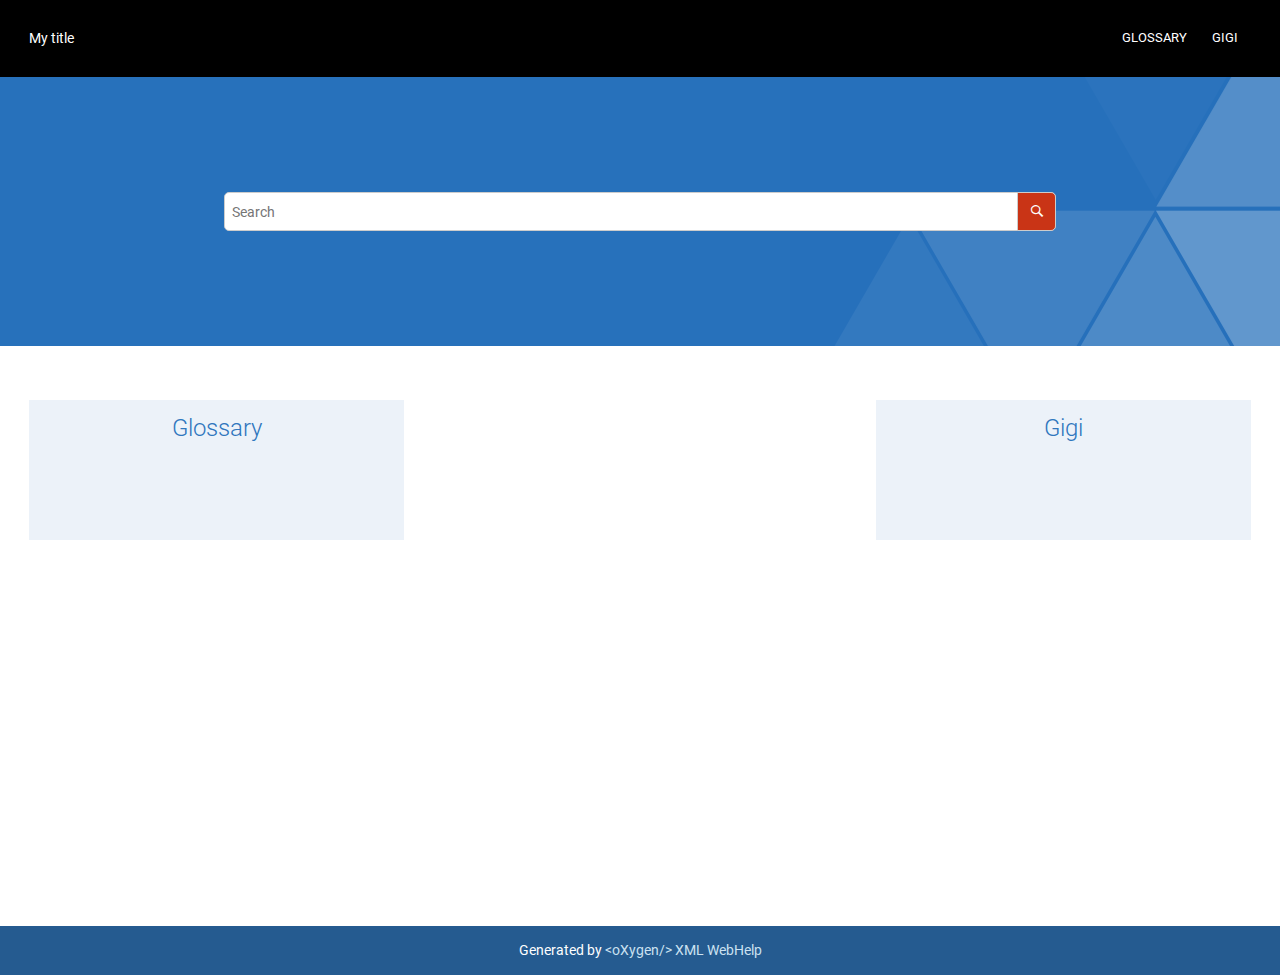
<file: dita/flowers/out/webhelp-responsive/oxygen-webhelp/app/search/stemmers/index.html>
<!DOCTYPE html SYSTEM "about:legacy-compat">
<!--
    
Oxygen WebHelp Plugin
Copyright (c) 1998-2016 Syncro Soft SRL, Romania.  All rights reserved.

-->

<html xmlns="http://www.w3.org/1999/xhtml">
    <head>
        <title>WebHelp</title>
			<meta http-equiv="REFRESH" content="0; url=../../"/>        
    </head>
    <body>            
            Current generated project :
            <!-- to be generated  -->
<div id="productInfo" style="display:none;">
	<span id="oxy_productid">@PRODUCT_ID@</span>
	<span id="oxy_productVersion">@PRODUCT_VERSION@</span>
</div>
<!-- /to be generated  -->
                 
	<script type="text/javascript">
        var pageSearch = window.location.href;
        var pageWSearch = pageSearch.replace(window.location.search,"");
        pageWSearch = pageWSearch.replace(window.location.hash,"");
        var url=pageWSearch.split("/");
        var newUrl="";
        for ( var i = 0; i < url.length; i++) {
        	if (url[i]=='oxygen-webhelp'){
        		break;
        	}else{    	    		
    				newUrl=newUrl+url[i]+"/";
        	}
    		}    
        document.location=newUrl;
    </script>
                                              
    </body>
</html>
</file>
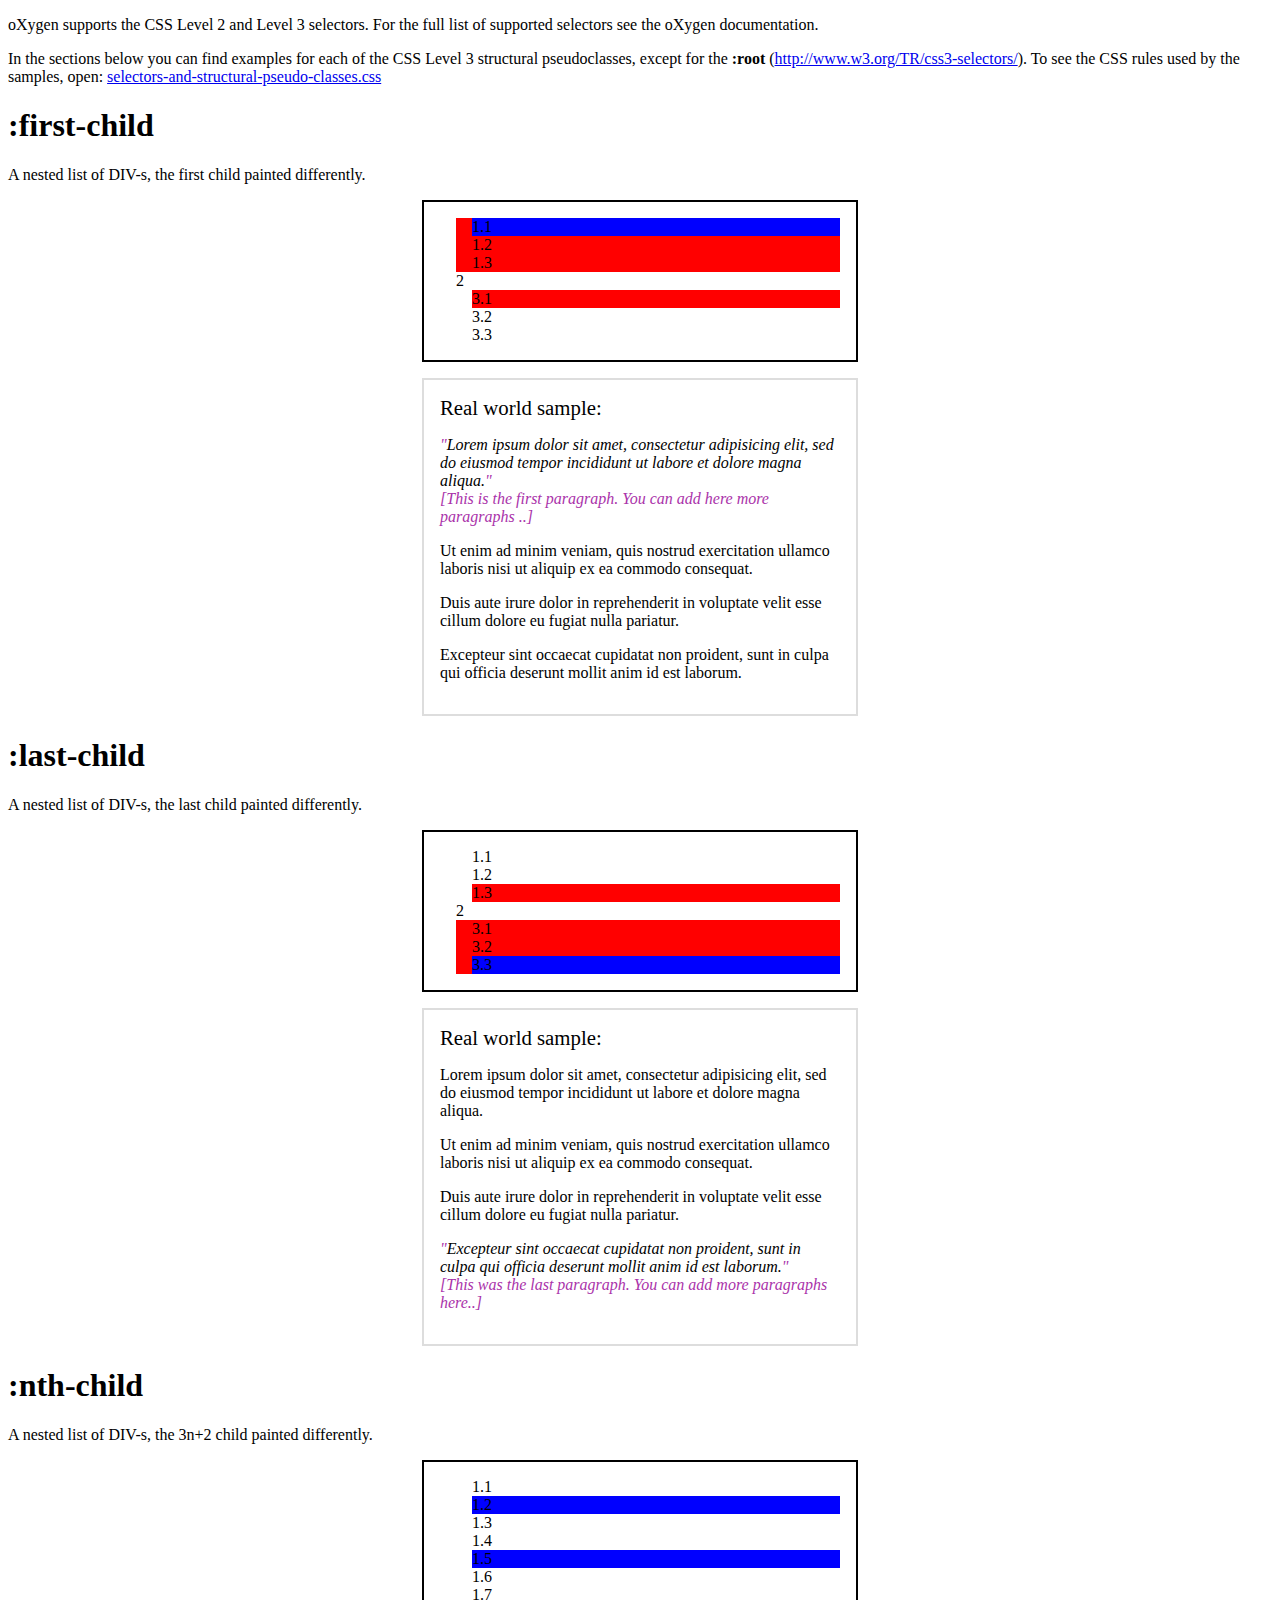
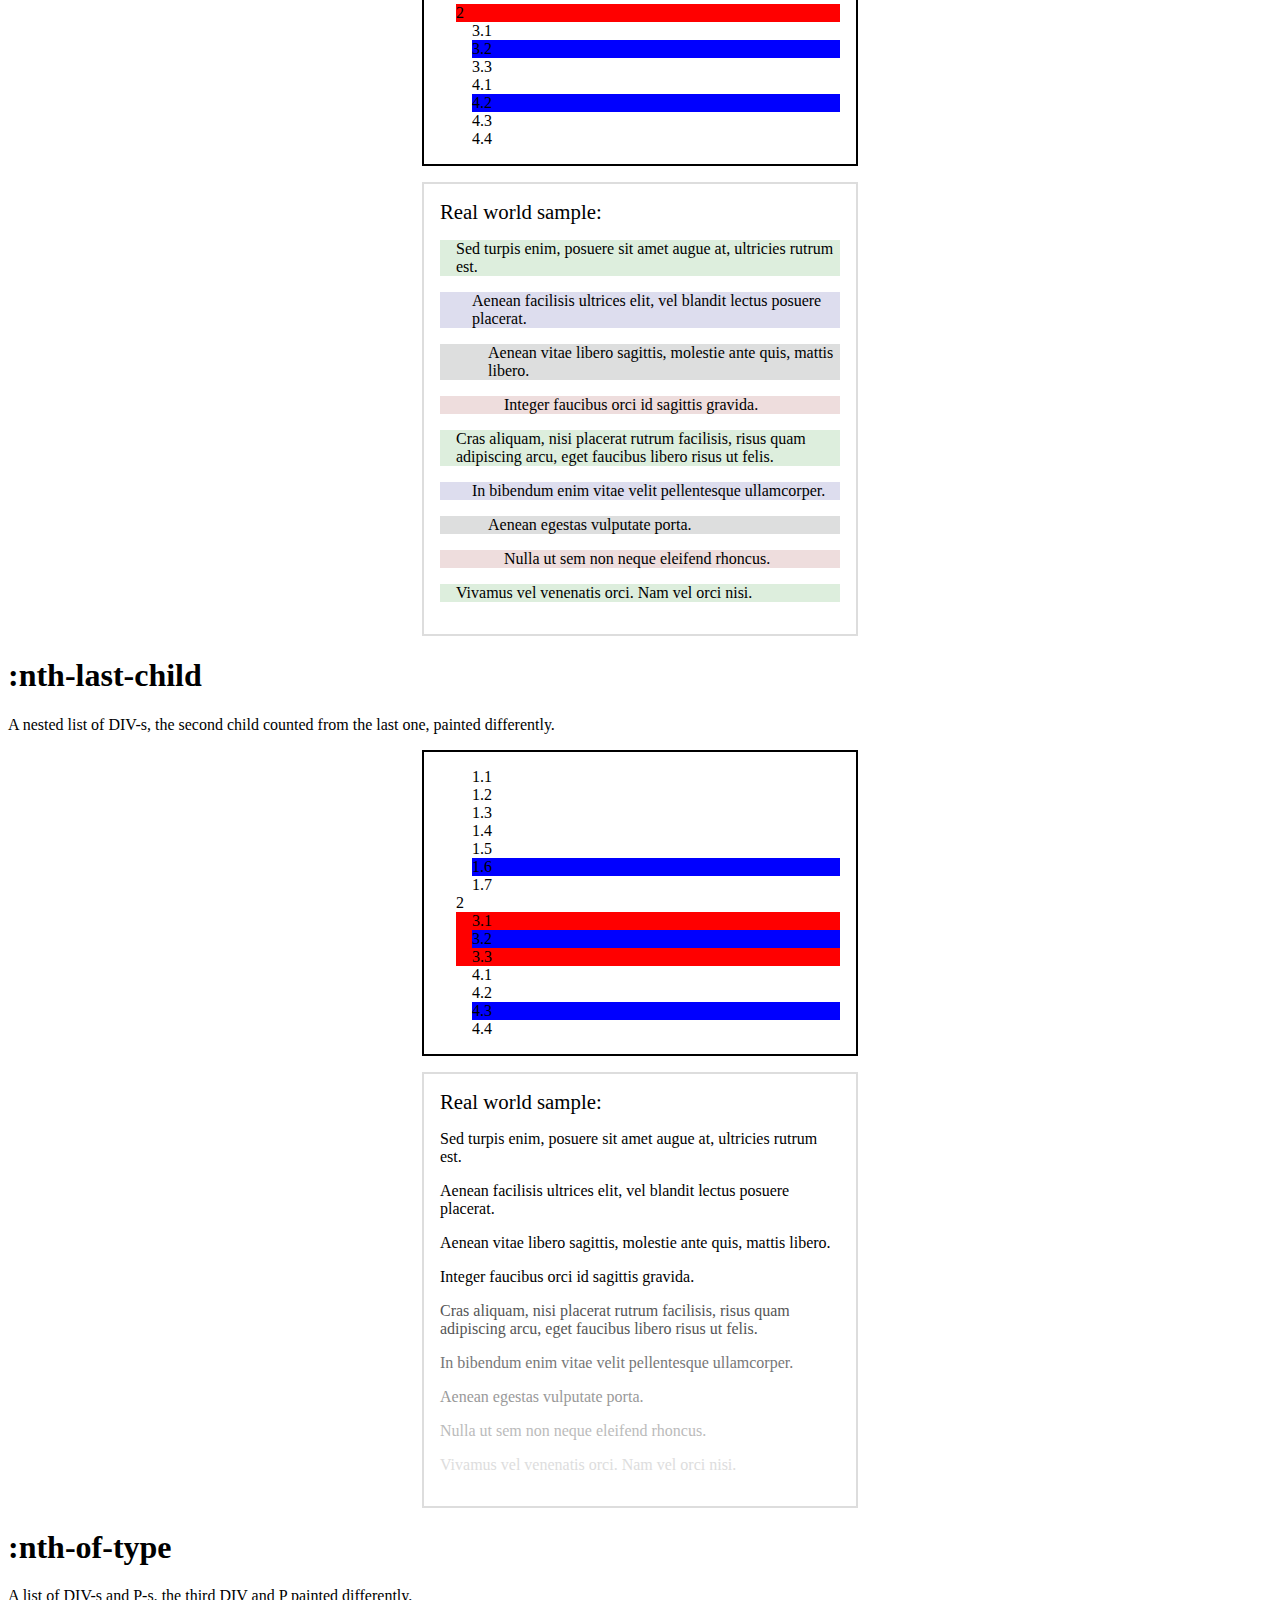
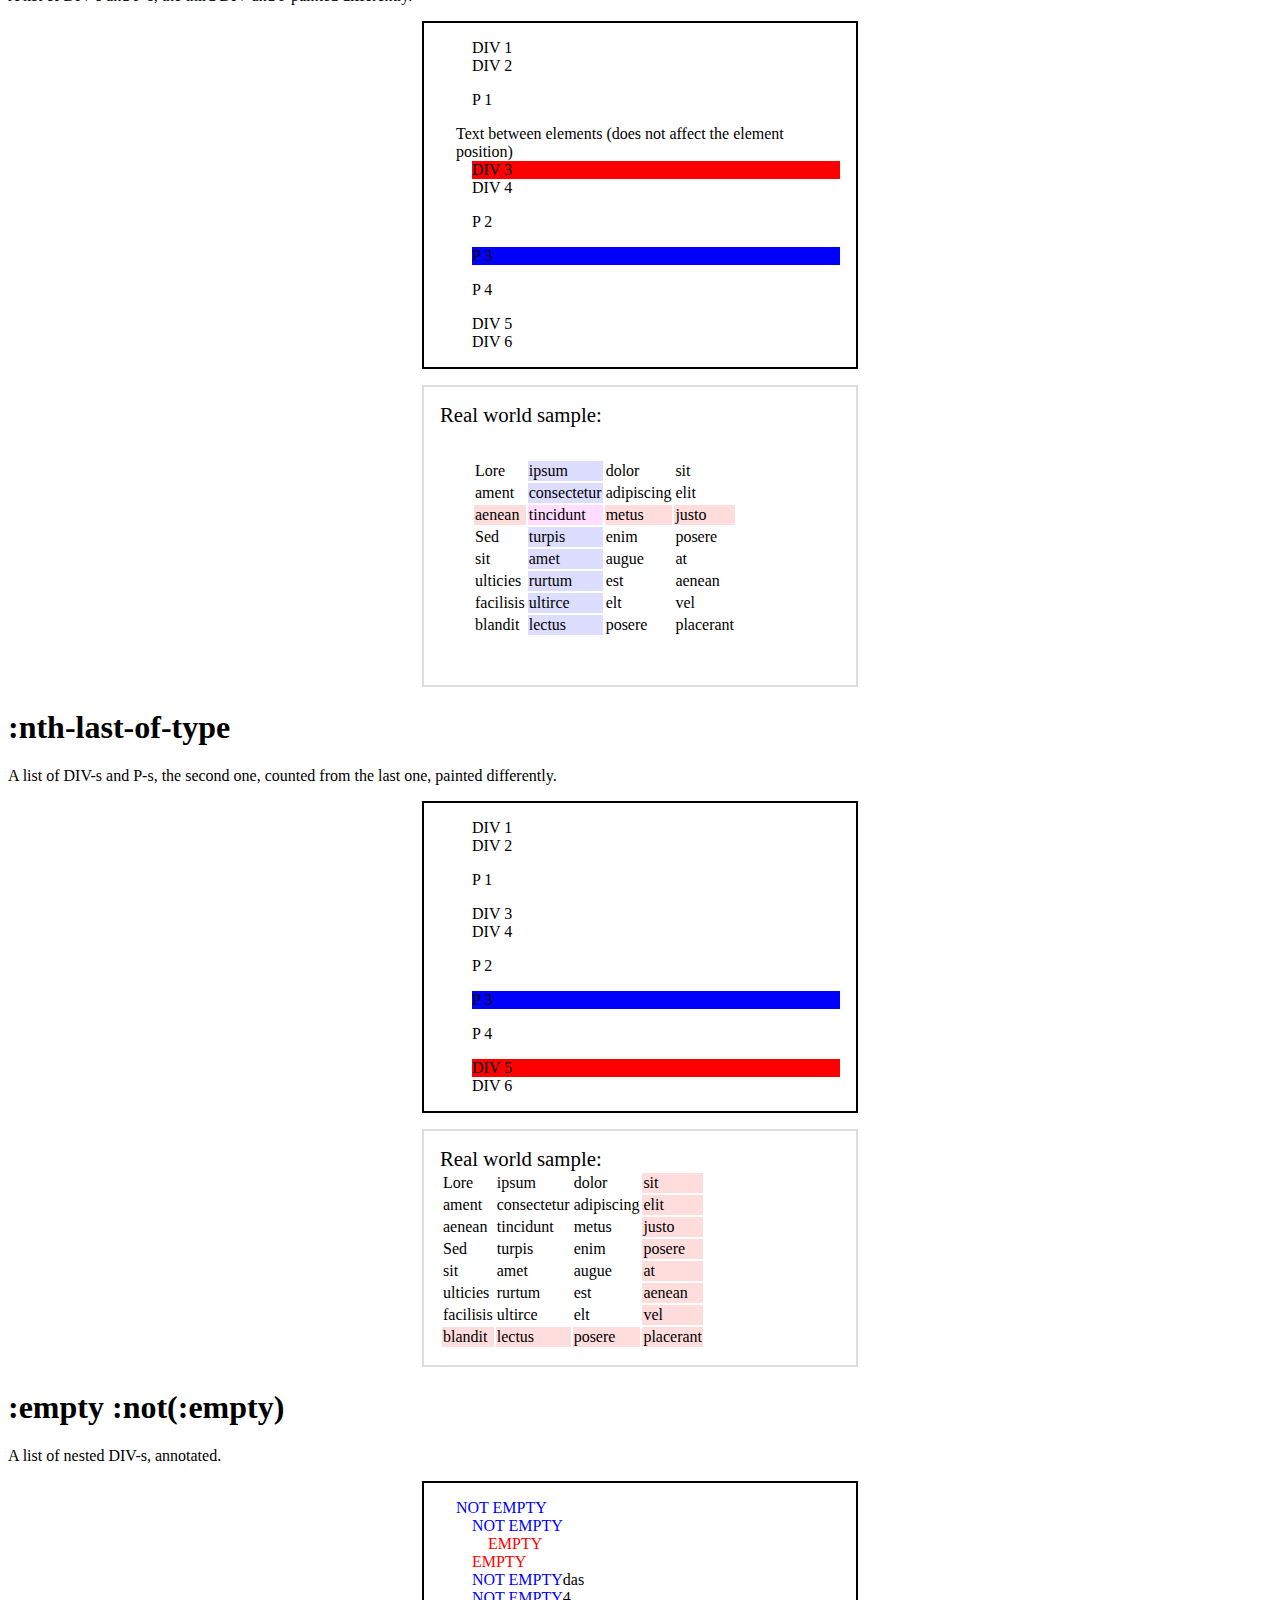
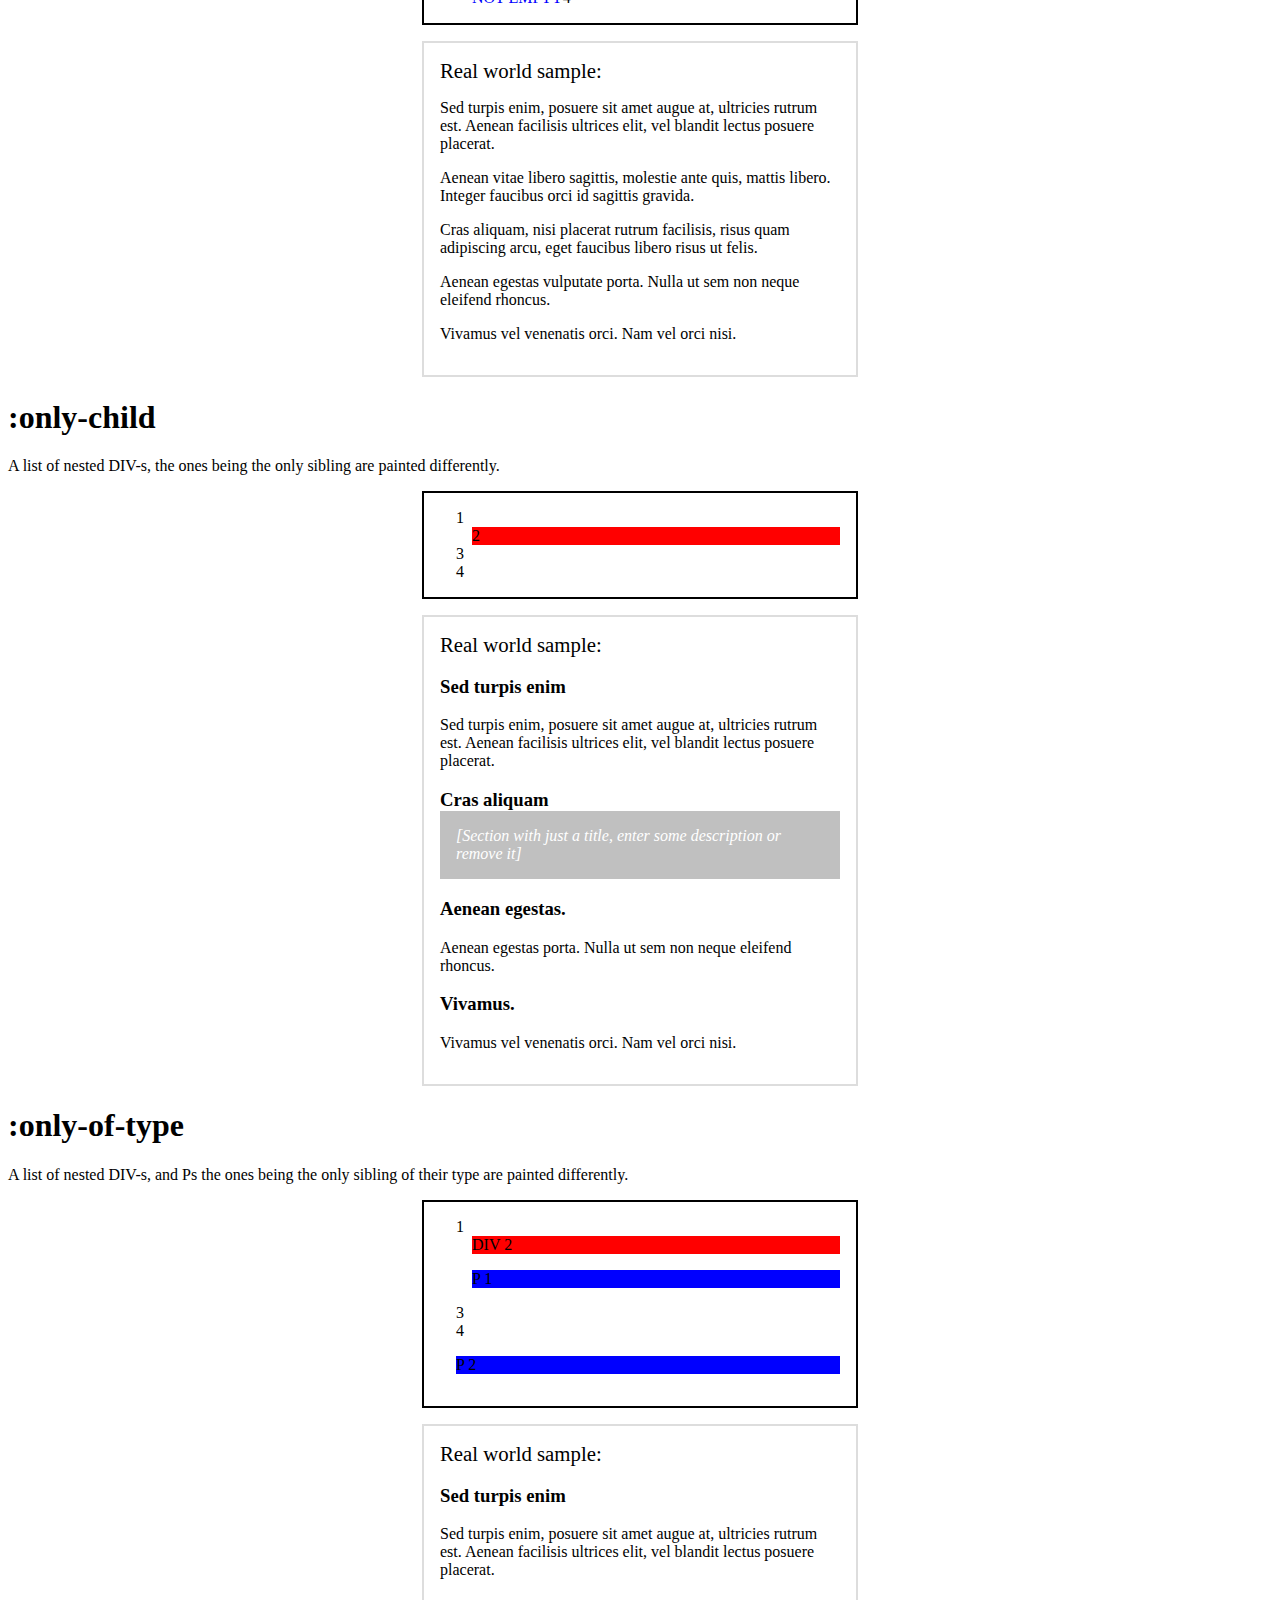
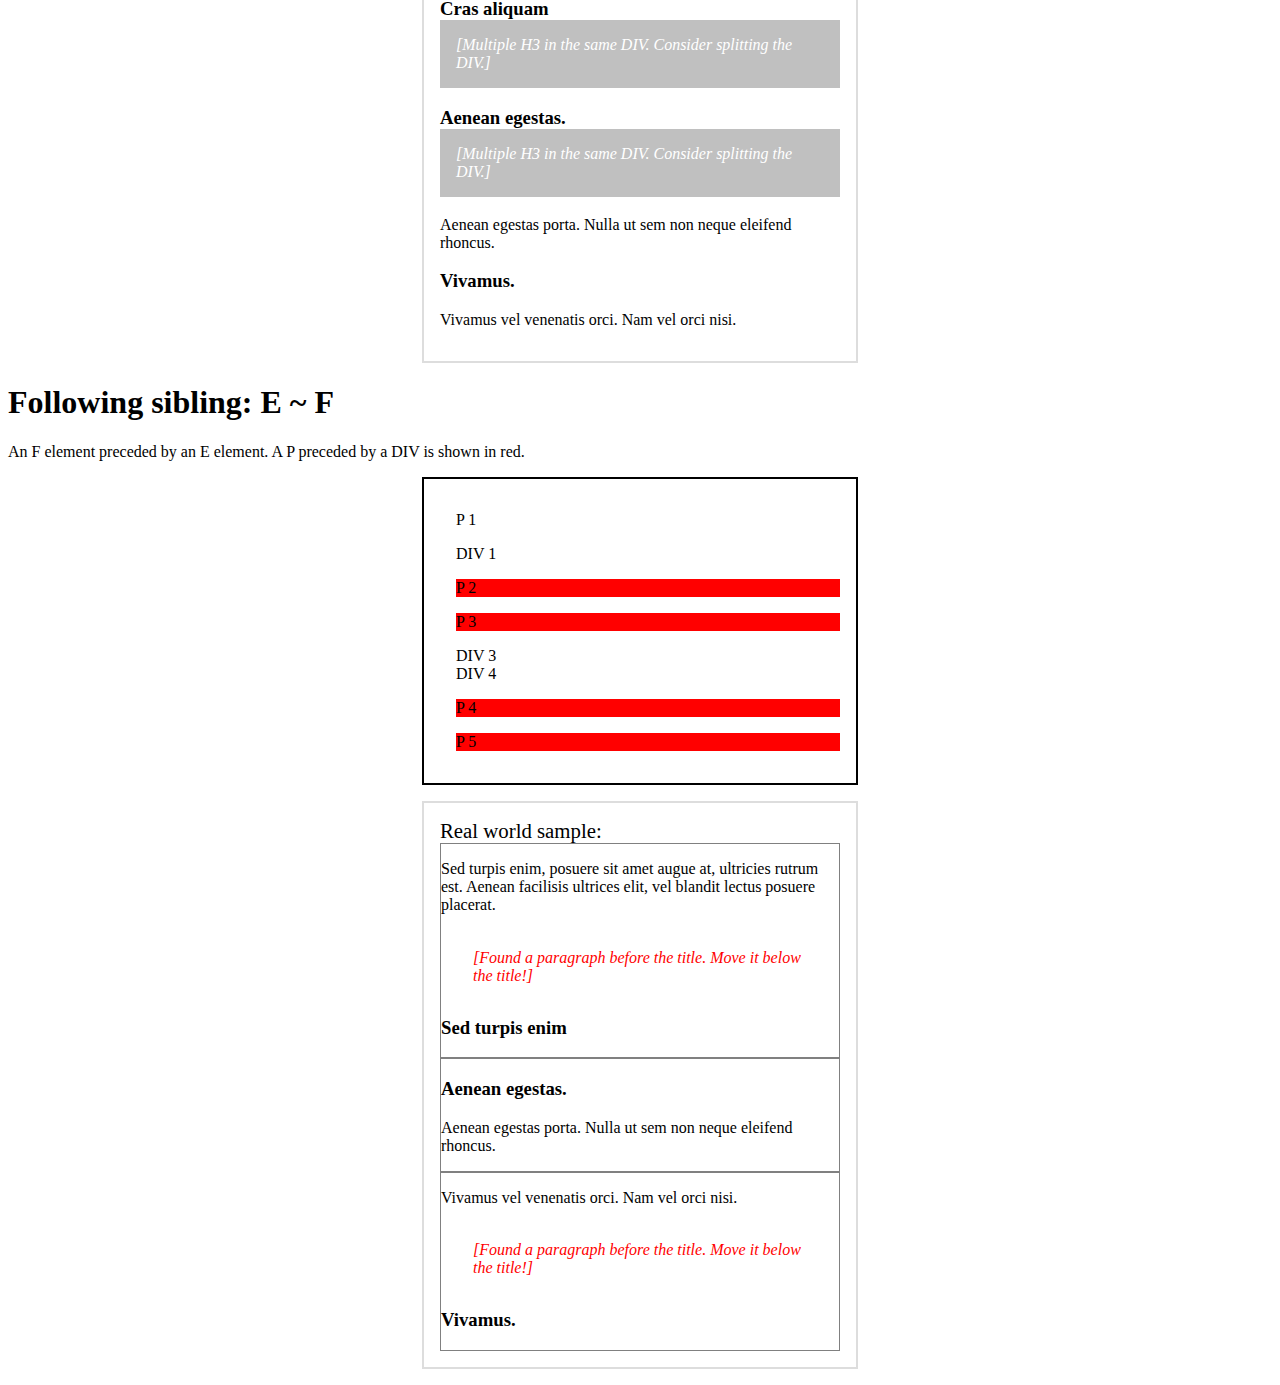
<file: css/css-author/CSS3-selectors-and-structural-pseudo-classes.html>
<?xml version="1.0" encoding="UTF-8"?>
<?xml-stylesheet type="text/css" href="CSS3-selectors-and-structural-pseudo-classes.css"?>
<!DOCTYPE html>
<html xmlns="http://www.w3.org/1999/xhtml">
    <head>
        <title>Showcase for the CSS Level 3 selectors and structural pseudo-classes supported in the
            Author visual mode.</title>
        <link rel="stylesheet" type="text/css" href="CSS3-selectors-and-structural-pseudo-classes.css" />
    </head>
    <body>
        <p>oXygen supports the CSS Level 2 and Level 3 selectors. For the full list of supported
            selectors see the oXygen documentation.</p>
        <p>In the sections below you can find examples for each of the CSS Level 3 structural
            pseudoclasses, except for the <b>:root</b> (<a
                href="http://www.w3.org/TR/css3-selectors/"
            >http://www.w3.org/TR/css3-selectors/</a>). To see the CSS rules used by the samples,
            open: <a href="selectors-and-structural-pseudo-classes.css">selectors-and-structural-pseudo-classes.css</a></p>
        <section id="first-child">
            <h1>:first-child</h1>
            <p>A nested list of DIV-s, the first child painted differently.</p>
            <div class="sample">
                <div>
                    <div>1.1</div>
                    <div>1.2</div>
                    <div>1.3</div>
                </div>
                <div>2</div>
                <div>
                    <div>3.1</div>
                    <div>3.2</div>
                    <div>3.3</div>
                </div>
            </div>
            <div class="rws">
                <p>Lorem ipsum dolor sit amet, consectetur adipisicing elit, sed do eiusmod tempor
                    incididunt ut labore et dolore magna aliqua.</p>
                <p>Ut enim ad minim veniam, quis nostrud exercitation ullamco laboris nisi ut
                    aliquip ex ea commodo consequat. </p>
                <p>Duis aute irure dolor in reprehenderit in voluptate velit esse cillum dolore eu
                    fugiat nulla pariatur. </p>
                <p>Excepteur sint occaecat cupidatat non proident, sunt in culpa qui officia
                    deserunt mollit anim id est laborum.</p>
            </div>
        </section>
        <section id="last-child">
            <h1>:last-child</h1>
            <p>A nested list of DIV-s, the last child painted differently.</p>
            <div class="sample">
                <div>
                    <div>1.1</div>
                    <div>1.2</div>
                    <div>1.3</div>
                </div>
                <div>2</div>
                <div>
                    <div>3.1</div>
                    <div>3.2</div>
                    <div>3.3</div>
                </div>
            </div>
            <div class="rws">
                <p>Lorem ipsum dolor sit amet, consectetur adipisicing elit, sed do eiusmod tempor
                    incididunt ut labore et dolore magna aliqua.</p>
                <p>Ut enim ad minim veniam, quis nostrud exercitation ullamco laboris nisi ut
                    aliquip ex ea commodo consequat. </p>
                <p>Duis aute irure dolor in reprehenderit in voluptate velit esse cillum dolore eu
                    fugiat nulla pariatur. </p>
                <p>Excepteur sint occaecat cupidatat non proident, sunt in culpa qui officia
                    deserunt mollit anim id est laborum.</p>
            </div>
        </section>
        <section id="nth-child">
            <h1>:nth-child</h1>
            <p>A nested list of DIV-s, the 3n+2 child painted differently.</p>
            <div class="sample">
                <div>
                    <div>1.1</div>
                    <div>1.2</div>
                    <div>1.3</div>
                    <div>1.4</div>
                    <div>1.5</div>
                    <div>1.6</div>
                    <div>1.7</div>
                </div>
                <div>2</div>
                <div>
                    <div>3.1</div>
                    <div>3.2</div>
                    <div>3.3</div>
                </div>
                <div>
                    <div>4.1</div>
                    <div>4.2</div>
                    <div>4.3</div>
                    <div>4.4</div>
                </div>
            </div>
            <div class="rws">
                <p>Sed turpis enim, posuere sit amet augue at, ultricies rutrum est. </p>
                <p>Aenean facilisis ultrices elit, vel blandit lectus posuere placerat. </p>
                <p>Aenean vitae libero sagittis, molestie ante quis, mattis libero. </p>
                <p>Integer faucibus orci id sagittis gravida.</p>
                <p>Cras aliquam, nisi placerat rutrum facilisis, risus quam adipiscing arcu, eget
                    faucibus libero risus ut felis. </p>
                <p>In bibendum enim vitae velit pellentesque ullamcorper. </p>
                <p>Aenean egestas vulputate porta. </p>
                <p>Nulla ut sem non neque eleifend rhoncus. </p>
                <p>Vivamus vel venenatis orci. Nam vel orci nisi. </p>
            </div>
        </section>
        <section id="nth-last-child">
            <h1>:nth-last-child</h1>
            <p>A nested list of DIV-s, the second child counted from the last one, painted
                differently.</p>
            <div class="sample">
                <div>
                    <div>1.1</div>
                    <div>1.2</div>
                    <div>1.3</div>
                    <div>1.4</div>
                    <div>1.5</div>
                    <div>1.6</div>
                    <div>1.7</div>
                </div>
                <div>2</div>
                <div>
                    <div>3.1</div>
                    <div>3.2</div>
                    <div>3.3</div>
                </div>
                <div>
                    <div>4.1</div>
                    <div>4.2</div>
                    <div>4.3</div>
                    <div>4.4</div>
                </div>
            </div>
            <div class="rws">
                <p>Sed turpis enim, posuere sit amet augue at, ultricies rutrum est. </p>
                <p>Aenean facilisis ultrices elit, vel blandit lectus posuere placerat. </p>
                <p>Aenean vitae libero sagittis, molestie ante quis, mattis libero. </p>
                <p>Integer faucibus orci id sagittis gravida.</p>
                <p>Cras aliquam, nisi placerat rutrum facilisis, risus quam adipiscing arcu, eget
                    faucibus libero risus ut felis. </p>
                <p>In bibendum enim vitae velit pellentesque ullamcorper. </p>
                <p>Aenean egestas vulputate porta. </p>
                <p>Nulla ut sem non neque eleifend rhoncus. </p>
                <p>Vivamus vel venenatis orci. Nam vel orci nisi. </p>
            </div>
        </section>
        <section id="nth-of-type">
            <h1>:nth-of-type</h1>
            <p>A list of DIV-s and P-s, the third DIV and P painted differently.</p>
            <div class="sample">
                <div>
                    <div>DIV 1</div>
                    <div>DIV 2</div>
                    <p>P 1</p> Text between elements (does not affect the element position) <div>DIV
                        3</div>
                    <div>DIV 4</div>
                    <p>P 2</p>
                    <p>P 3</p>
                    <p>P 4</p>
                    <div>DIV 5</div>
                    <div>DIV 6</div>
                </div>
            </div>
            <div class="rws">
                <table>
                    <tr><td>Lore</td><td>ipsum</td><td>dolor</td><td>sit</td></tr>
                    <tr><td>ament</td><td>consectetur</td><td>adipiscing</td><td>elit</td></tr>
                    <tr><td>aenean</td><td>tincidunt</td><td>metus</td><td>justo</td></tr>
                    <tr><td>Sed</td><td>turpis</td><td>enim</td><td>posere</td></tr>
                    <tr><td>sit</td><td>amet</td><td>augue</td><td>at</td></tr>
                    <tr><td>ulticies</td><td>rurtum</td><td>est</td><td>aenean</td></tr>
                    <tr><td>facilisis</td><td>ultirce</td><td>elt</td><td>vel </td></tr>
                    <tr><td>blandit</td><td>lectus</td><td>posere</td><td>placerant</td></tr>
                </table>
            </div>
        </section>
        <section id="nth-last-of-type">
            <h1>:nth-last-of-type</h1>
            <p>A list of DIV-s and P-s, the second one, counted from the last one, painted
                differently.</p>
            <div class="sample">
                <div>
                    <div>DIV 1</div>
                    <div>DIV 2</div>
                    <p>P 1</p>
                    <div>DIV 3</div>
                    <div>DIV 4</div>
                    <p>P 2</p>
                    <p>P 3</p>
                    <p>P 4</p>
                    <div>DIV 5</div> 
                    <div>DIV 6</div>
                </div>
            </div>
            <div class="rws">
                <table>
                    <tr>
                        <td>Lore</td>
                        <td>ipsum</td>
                        <td>dolor</td>
                        <td>sit</td>
                    </tr>
                    <tr>
                        <td>ament</td>
                        <td>consectetur</td>
                        <td>adipiscing</td>
                        <td>elit</td>
                    </tr>
                    <tr>
                        <td>aenean</td>
                        <td>tincidunt</td>
                        <td>metus</td>
                        <td>justo</td>
                    </tr>
                    <tr>
                        <td>Sed</td>
                        <td>turpis</td>
                        <td>enim</td>
                        <td>posere</td>
                    </tr>
                    <tr>
                        <td>sit</td>
                        <td>amet</td>
                        <td>augue</td>
                        <td>at</td>
                    </tr>
                    <tr>
                        <td>ulticies</td>
                        <td>rurtum</td>
                        <td>est</td>
                        <td>aenean</td>
                    </tr>
                    <tr>
                        <td>facilisis</td>
                        <td>ultirce</td>
                        <td>elt</td>
                        <td>vel </td>
                    </tr>
                    <tr>
                        <td>blandit</td>
                        <td>lectus</td>
                        <td>posere</td>
                        <td>placerant</td>
                    </tr>
                </table>
            </div>
        </section>
        <section id="empty">
            <h1>:empty :not(:empty)</h1>
            <p>A list of nested DIV-s, annotated.</p>
            <div class="sample">
                <div>
                    <div>
                        <div></div>
                    </div>
                    <div><!-- --></div>
                    <div>das</div>
                    <div>4</div>
                </div>
            </div>
            <div class="rws">
                <p>Sed turpis enim, posuere sit amet augue at, ultricies rutrum est. Aenean
                    facilisis ultrices elit, vel blandit lectus posuere placerat. </p>
                <p>Aenean vitae libero sagittis, molestie ante quis, mattis libero. Integer faucibus
                    orci id sagittis gravida.</p>
                <p/>
                <p>Cras aliquam, nisi placerat rutrum facilisis, risus quam adipiscing arcu, eget
                    faucibus libero risus ut felis. </p>
                <p/>
                <p>Aenean egestas vulputate porta. Nulla ut sem non neque eleifend rhoncus. </p>
                <p>Vivamus vel venenatis orci. Nam vel orci nisi.</p>
            </div>
        </section>
        <section id="only-child">
            <h1>:only-child</h1>
            <p>A list of nested DIV-s, the ones being the only sibling are painted differently.</p>
            <div class="sample">
                <div>1</div>
                <div>
                    <div>2</div>
                </div>
                <div>3</div>
                <div>4</div>
            </div>
            <div class="rws">
                <div>
                    <h3>Sed turpis enim</h3>
                    <p>Sed turpis enim, posuere sit amet augue at, ultricies rutrum est. Aenean
                        facilisis ultrices elit, vel blandit lectus posuere placerat.</p>
                </div>
                <div>
                    <h3>Cras aliquam</h3>
                </div>
                <div>
                    <h3>Aenean egestas.</h3>
                    <p>Aenean egestas porta. Nulla ut sem non neque eleifend rhoncus.</p>
                </div>
                <div>
                    <h3>Vivamus.</h3>
                    <p>Vivamus vel venenatis orci. Nam vel orci nisi.</p>                    
                </div>
            </div>            
        </section>
        <section id="only-of-type">
            <h1>:only-of-type</h1>
            <p>A list of nested DIV-s, and Ps the ones being the only sibling of their type are
                painted differently.</p>
            <div class="sample">
                <div>1</div>
                <div>
                    <div>DIV 2</div>
                    <p>P 1</p>
                </div>
                <div>3</div>
                <div>4</div>
                <p>P 2</p>
            </div>
            <div class="rws">
                <div>
                    <h3>Sed turpis enim</h3>
                    <p>Sed turpis enim, posuere sit amet augue at, ultricies rutrum est. Aenean
                        facilisis ultrices elit, vel blandit lectus posuere placerat.</p>
                </div>
                <div>
                    <h3>Cras aliquam</h3>
                    <h3>Aenean egestas.</h3>
                    <p>Aenean egestas porta. Nulla ut sem non neque eleifend rhoncus.</p>
                </div>
                <div>
                    <h3>Vivamus.</h3>
                    <p>Vivamus vel venenatis orci. Nam vel orci nisi.</p>                    
                </div>
            </div>            
        </section>
        <section id="following-sibling">
            <h1>Following sibling: E ~ F</h1>
            <p>An F element preceded by an E element. A P preceded by a DIV is shown in red.</p>
            <div class="sample">
                <p>P 1</p>
                <div>DIV 1</div>
                <p>P 2</p>
                <p>P 3</p>
                <div>DIV 3</div>
                <div>DIV 4</div>
                <p>P 4</p>
                <p>P 5</p>
            </div>
            <div class="rws">
                <div>
                    <p>Sed turpis enim, posuere sit amet augue at, ultricies rutrum est. Aenean
                        facilisis ultrices elit, vel blandit lectus posuere placerat.</p>
                    <h3>Sed turpis enim</h3>
                </div>
                <div>
                    <h3>Aenean egestas.</h3>
                    <p>Aenean egestas porta. Nulla ut sem non neque eleifend rhoncus.</p>
                </div>
                <div>
                    <p>Vivamus vel venenatis orci. Nam vel orci nisi.</p>                    
                    <h3>Vivamus.</h3>
                </div>
            </div>             
        </section>
        
    </body>
</html>
</file>
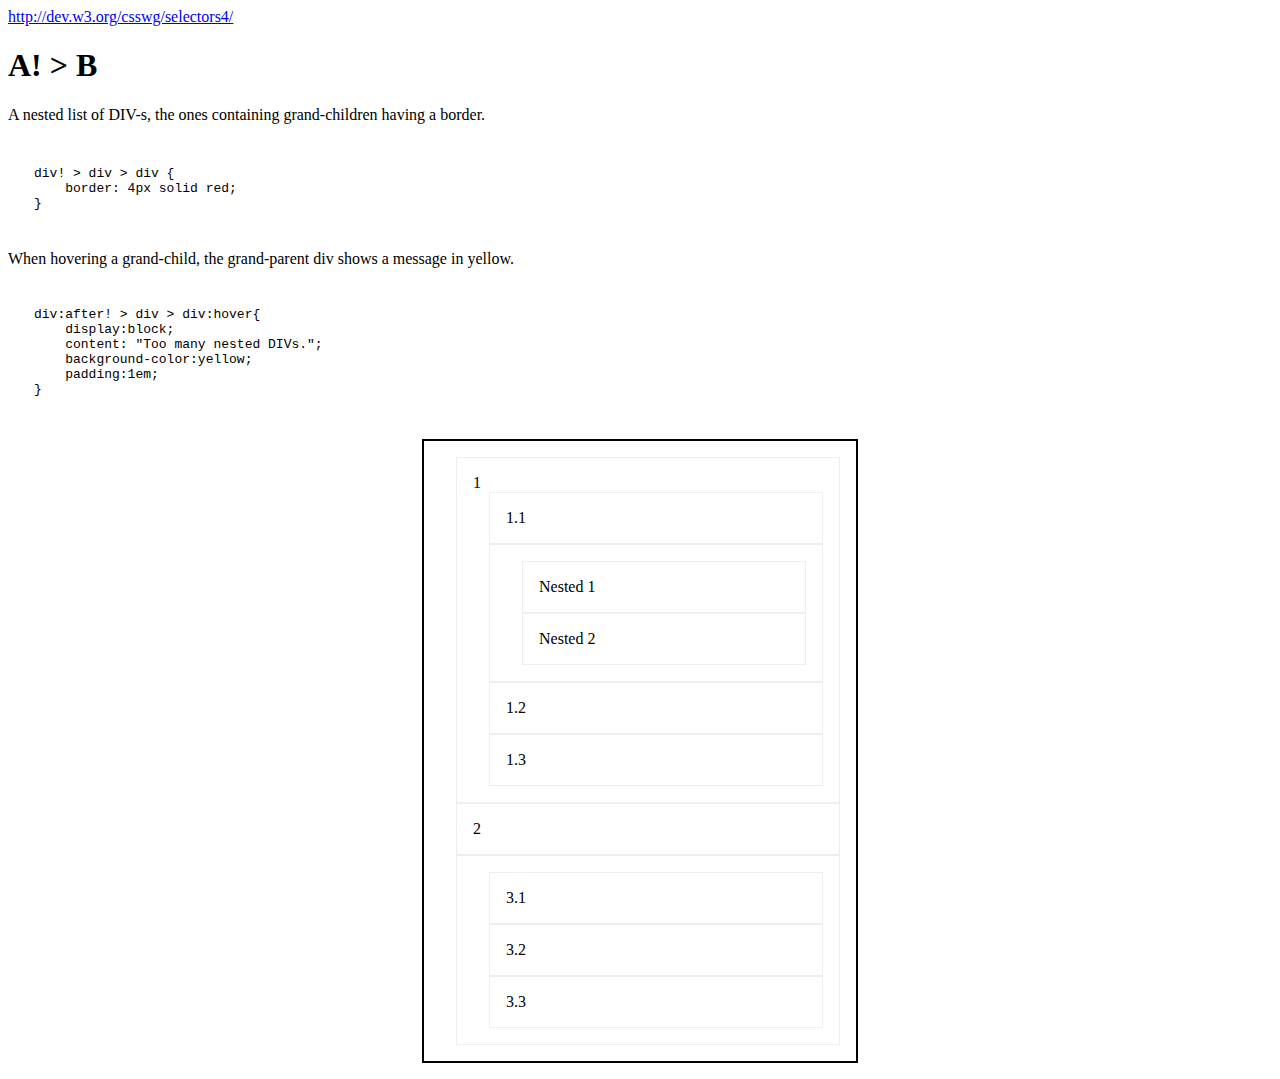
<file: css/css-author/CSS4-subject-selectors.html>
<?xml version="1.0" encoding="UTF-8"?>
<?xml-stylesheet type="text/css" href="CSS4-subject-selectors.css"?>
<!DOCTYPE html>
<html xmlns="http://www.w3.org/1999/xhtml">
    <head>
        <title>Showcase for the subject-selector defined in CSS Level 4</title>
        <link rel="stylesheet" type="text/css" href="CSS4-subject-selectors.css" />
    </head>
    <body><a href="http://dev.w3.org/csswg/selectors4/"
            >http://dev.w3.org/csswg/selectors4/</a><section id="subject"><h1>A! > B</h1><p>A nested
                list of DIV-s, the ones containing grand-children having a
            border.</p><pre>div! > div > div {
    border: 4px solid red;
}</pre>When hovering a
            grand-child, the grand-parent div shows a message in
                yellow.<pre>div:after! > div > div:hover{
    display:block;
    content: "Too many nested DIVs.";
    background-color:yellow;
    padding:1em;
}</pre><div
                class="sample">
                <div>1
                    <div>1.1</div><div>
                        <div>Nested 1</div>
                        <div>Nested 2</div>
                    </div><div>1.2</div><div>1.3</div></div><div>2</div><div>
                    <div>3.1</div>
                    <div>3.2</div>
                    <div>3.3</div>
                </div></div></section></body>
</html>
</file>
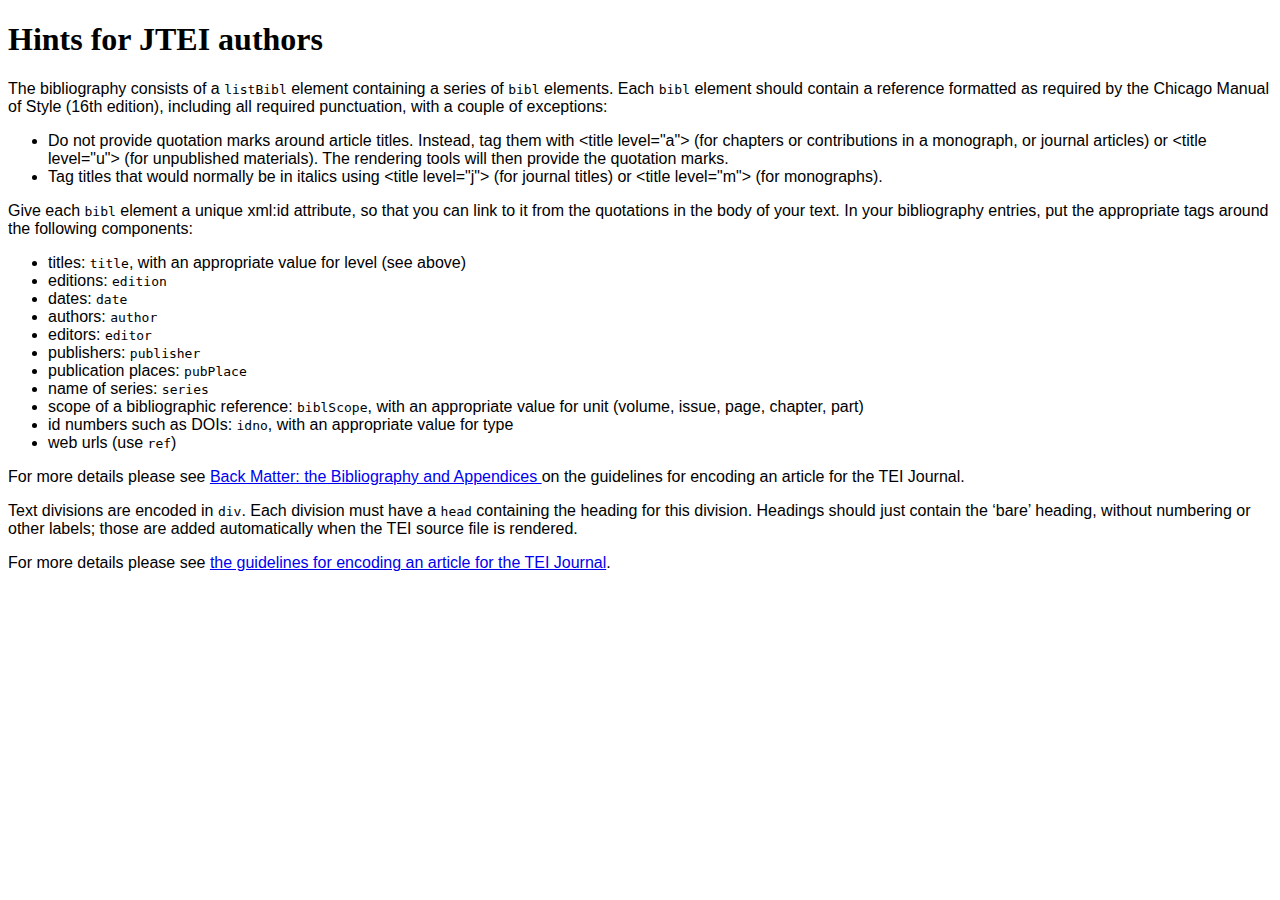
<file: jtei/css/jteiHints.html>
<!DOCTYPE html SYSTEM "http://www.w3.org/TR/xhtml1/DTD/xhtml1-transitional.dtd">
<html xmlns="http://www.w3.org/1999/xhtml">
    <head>
        <title>JTEI Hints</title>
        <link href="hintsStyles.css" rel="stylesheet" type="text/css"/>
    </head>
    <body>
        <h1>Hints for JTEI authors</h1>
        <div id="hints-bibliography">
            <p>The bibliography consists of a <code>listBibl</code> element containing a series of <code>bibl</code> elements. Each <code>bibl</code> element should contain a reference formatted as required by the <span
                    class="titlem"
                >Chicago Manual of Style</span> (16th edition), including all required punctuation, with a couple of exceptions:</p>
            <ul>
                <li class="item"
                    >Do not provide quotation marks around article titles. Instead, tag them with &lt;title level="a"&gt; (for chapters or contributions in a monograph, or journal articles) or &lt;title level="u"&gt; (for unpublished materials). The rendering tools will then provide the quotation marks.</li>
                <li class="item"
                    >Tag titles that would normally be in italics using &lt;title level="j"&gt; (for journal titles) or &lt;title level="m"&gt; (for monographs).</li>
            </ul>
            <p>Give each <code>bibl</code> element a unique <span class="att"
                >xml:id</span> attribute, so that you can link to it from the quotations in the body of your text. In your bibliography entries, put the appropriate tags around the following components:</p>
            <ul>
                <li class="item">titles: <code>title</code>, with an appropriate value for <span
                        class="att">level</span> (see above)</li>
                <li class="item">editions: <code>edition</code></li>
                <li class="item">dates: <code>date</code></li>
                <li class="item">authors: <code>author</code></li>
                <li class="item">editors: <code>editor</code></li>
                <li class="item">publishers: <code>publisher</code></li>
                <li class="item">publication places: <code>pubPlace</code></li>
                <li class="item">name of series: <code>series</code></li>
                <li class="item"
                        >scope of a bibliographic reference: <code>biblScope</code>, with an appropriate value for <span
                        class="att">unit</span> (<span class="val">volume</span>, <span class="val"
                        >issue</span>, <span class="val">page</span>, <span class="val"
                        >chapter</span>, <span class="val">part</span>)</li>
                <li class="item"
                        >id numbers such as DOIs: <code>idno</code>, with an appropriate value for <span
                        class="att">type</span></li>
                <li class="item">web urls (use <code>ref</code>)</li>
            </ul>
            <p>For more details please see <a target="_new"
                    href="http://www.tei-c.org/release/doc/tei-p5-exemplars/html/tei_jtei.doc.html#back"
                    > Back Matter: the Bibliography and Appendices </a> on the guidelines for encoding an article for the TEI Journal. </p>
        </div>
        <div id="hints-div">
            <p>Text divisions are encoded in <code>div</code>. 
                Each division must have a <code>head</code> containing 
                the heading for this division. Headings should just 
                contain the ‘bare’ heading, without numbering or other 
                labels; those are added automatically when the TEI 
                source file is rendered.</p>
            <p>For more details please see <a target="_new"
                    href="http://www.tei-c.org/release/doc/tei-p5-exemplars/html/tei_jtei.doc.html"
                    >the guidelines for encoding an article for the TEI Journal</a>. </p>
        </div>
    </body>
</html>
</file>
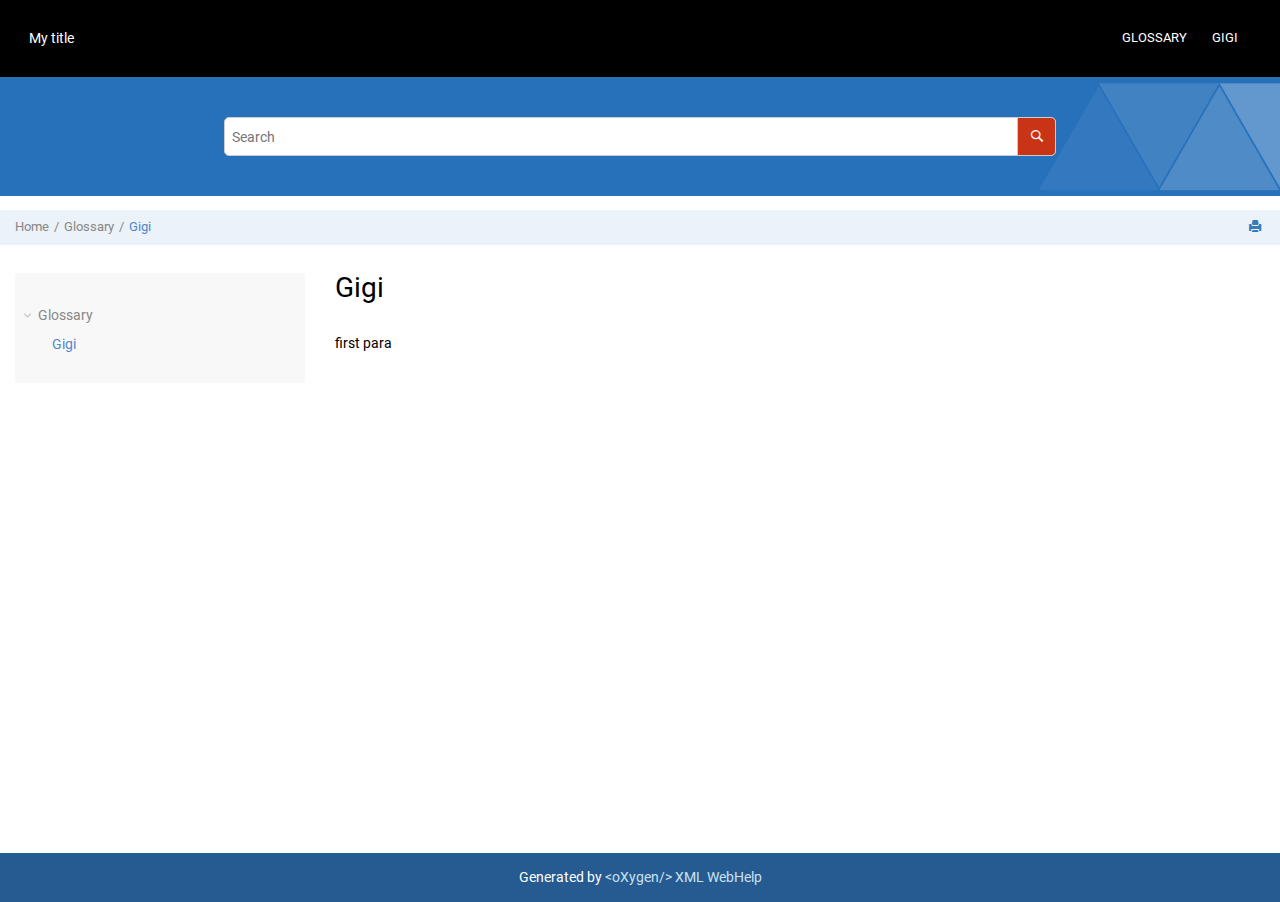
<file: dita/flowers/out/webhelp-responsive/Topic.html>
<!DOCTYPE html
  SYSTEM "about:legacy-compat">
<html xmlns="http://www.w3.org/1999/xhtml" xmlns:whc="http://www.oxygenxml.com/webhelp/components" xml:lang="en" lang="en" whc:version="21.0">
    <head><meta http-equiv="Content-Type" content="text/html; charset=UTF-8" /><meta name="viewport" content="width=device-width, initial-scale=1.0" /><meta http-equiv="X-UA-Compatible" content="IE=edge,chrome=1" /><meta name="description" content="first para" /><meta charset="UTF-8" /><meta name="copyright" content="(C) Copyright 2019" /><meta name="DC.rights.owner" content="(C) Copyright 2019" /><meta name="DC.type" content="topic" /><meta name="DC.format" content="HTML5" /><meta name="DC.identifier" content="topic_hv2_wyx_13b" /><title>Gigi</title><!--  Generated with Oxygen version 21.1, build number 2019041109.  --><meta name="wh-path2root" content="" /><meta name="wh-toc-id" content="topic_hv2_wyx_13b-d62e12" /><link rel="stylesheet" type="text/css" href="./oxygen-webhelp/lib/bootstrap/css/bootstrap.min.css" /><link rel="stylesheet" href="./oxygen-webhelp/lib/jquery-ui/jquery-ui.min.css" /><link rel="stylesheet" type="text/css" href="./oxygen-webhelp/app/topic-page.css?buildId=2019041109" /><script type="text/javascript" src="./oxygen-webhelp/lib/jquery/jquery-3.1.1.min.js"><!----></script><script data-main="./oxygen-webhelp/app/topic-page.js" src="./oxygen-webhelp/lib/requirejs/require.js"></script><link rel="stylesheet" type="text/css" href="oxygen-webhelp/template/oxygen.css?buildId=2019041109" /></head>

    <body id="topic_hv2_wyx_13b" class="wh_topic_page frmBody">
        <a href="#wh_topic_body" class="sr-only sr-only-focusable">Jump to main content</a>
        <!-- EXM-36950 - Expand the args.hdr parameter here -->
        
        
        
        <header class="navbar navbar-default wh_header" whc:version="21.0">
    <div class="container-fluid">
        <div class="wh_header_flex_container navbar-nav navbar-expand-md navbar-dark">
            <div class="wh_logo_and_publication_title_container">
                <div class="wh_logo_and_publication_title">
                    
                    <!--
                            This component will be generated when the next parameters are specified in the transformation scenario:
                            'webhelp.logo.image' and 'webhelp.logo.image.target.url'.
                            See: http://oxygenxml.com/doc/versions/17.1/ug-editor/#topics/dita_webhelp_output.html.
                    -->
                    
                    <div class=" wh_publication_title "><a href="index.html"><span class="title">My title</span></a></div>
                    
                </div>
                
                <!-- The menu button for mobile devices is copied in the output only when the 'webhelp.show.top.menu' parameter is set to 'yes' -->
                <button type="button" data-target="#wh_top_menu_and_indexterms_link" id="wh_menu_mobile_button" data-toggle="collapse" class="navbar-toggler collapsed wh_toggle_button" aria-expanded="false" aria-label="Toggle menu" aria-controls="wh_top_menu_and_indexterms_link">
                    <span class="navbar-toggler-icon"></span>
                </button>
            </div>

            <div class="wh_top_menu_and_indexterms_link collapse navbar-collapse" id="wh_top_menu_and_indexterms_link">
                
                <nav class=" wh_top_menu "><ul xmlns:xhtml="http://www.w3.org/1999/xhtml" role="menubar" aria-label="Menu"><li role="menuitem" aria-haspopup="true" aria-expanded="false" class="has-children"><span id="glossary-d62e11-mi" data-tocid="glossary-d62e11" data-state="not-ready" class=" topicref " data-id="glossary"><span class="title"><a href="Topic.html">Glossary</a></span></span></li><li role="menuitem"><span id="topic_hv2_wyx_13b-d62e21-mi" data-tocid="topic_hv2_wyx_13b-d62e21" data-state="leaf" class=" topicref " data-id="topic_hv2_wyx_13b"><span class="title"><a href="Topic_2.html">Gigi</a></span></span></li></ul></nav>
                
                
            </div>
        </div>
    </div>
</header>
        
        <div class=" wh_search_input "><form id="searchForm" method="get" role="search" action="search.html"><div><input type="search" placeholder="Search " class="wh_search_textfield" id="textToSearch" name="searchQuery" aria-label="Search query" required="required" /><button type="submit" class="wh_search_button" aria-label="Search"><span>Search</span></button></div></form></div>
        
        <div class="container-fluid" id="wh_topic_container">
            <div class="row">

                <nav class="wh_tools d-print-none navbar-expand-md">
                    <div data-tooltip-position="bottom" class=" wh_breadcrumb "><ol xmlns:html="http://www.w3.org/1999/xhtml" class="d-print-none"><li><span class="home"><a href="index.html"><span>Home</span></a></span></li><li><span class="topicref" data-id="glossary"><span class="title"><a href="Topic.html">Glossary</a></span></span></li><li class="active"><span class="topicref" data-id="topic_hv2_wyx_13b"><span class="title"><a href="Topic.html">Gigi</a></span></span></li></ol></div>

                    <div class="wh_right_tools">
                        <button class="wh_hide_highlight" aria-label="Toggle search highlights" title="Toggle search highlights"></button>
                        <button class="webhelp_expand_collapse_sections" data-next-state="collapsed" aria-label="Collapse sections" title="Collapse sections"></button>
                        <div class=" wh_navigation_links "><span id="topic_navigation_links" class="navheader"></span></div>
                        <div class=" wh_print_link print d-none d-md-inline-block "><button onClick="window.print()" title="Print this page" aria-label="Print this page"></button></div>
                        
                        <!-- Expand/Collapse publishing TOC 
                             The menu button for mobile devices is copied in the output only when the publication TOC is available
                        -->
                        <button type="button" data-target="#wh_publication_toc" id="wh_toc_button" data-toggle="collapse" class="custom-toggler navbar-toggler collapsed wh_toggle_button navbar-light" aria-expanded="false" aria-label="Toggle publishing table of content" aria-controls="wh_publication_toc">
                            <span class="navbar-toggler-icon"></span>
                        </button>
                    </div>
                </nav>
            </div>

            <div class="wh_content_area">
                <div class="row">
                    
                        <nav role="navigation" id="wh_publication_toc" class="collapse col-lg-3 col-md-3 col-sm-12 d-md-block">
                            <div class=" wh_publication_toc " data-tooltip-position="right"><ul role="tree" aria-label="Table of Contents"><span class="expand-button-action-labels"><span id="button-expand-action" aria-label="Expand"></span><span id="button-collapse-action" aria-label="Collapse"></span><span id="button-pending-action" aria-label="Pending"></span></span><li role="treeitem" aria-expanded="true"><span data-tocid="glossary-d62e11" class="topicref" data-id="glossary" data-state="expanded"><span role="button" tabindex="0" aria-labelledby="button-collapse-action glossary-d62e11-link" class="wh-expand-btn"></span><span class="title"><a href="Topic.html" id="glossary-d62e11-link">Glossary</a></span></span><ul role="group" class="navbar-nav nav-list"><span class="expand-button-action-labels"><span id="button-expand-action" aria-label="Expand"></span><span id="button-collapse-action" aria-label="Collapse"></span><span id="button-pending-action" aria-label="Pending"></span></span><li role="treeitem" class="active"><span data-tocid="topic_hv2_wyx_13b-d62e12" class="topicref" data-id="topic_hv2_wyx_13b" data-state="leaf"><span role="button" class="wh-expand-btn"></span><span class="title"><a href="Topic.html" id="topic_hv2_wyx_13b-d62e12-link">Gigi</a></span></span></li></ul></li></ul></div>
                        </nav>
                    
                    
                    <div class="col-lg-9 col-md-9 col-sm-12" id="wh_topic_body">
                        <div class=" wh_topic_content body "><main role="main"><article role="article" aria-labelledby="ariaid-title1">
    <h1 class="title topictitle1" id="ariaid-title1">Gigi</h1>
    <div class="body">
        <p class="p">first para</p>
    </div>
</article></main></div>
                        
                        
                        
                        
                    </div>
                    
                </div>
            </div>
        </div> 
        <footer class="navbar navbar-default wh_footer" whc:version="21.0">
  <div class=" footer-container mx-auto ">
    
            Generated by <a class="oxyFooter" href="http://www.oxygenxml.com/xml_webhelp.html" target="_blank">
            &lt;oXygen/&gt; XML WebHelp
            </a>
        
  </div>
</footer>
        
        <div id="go2top">
            <span class="oxy-icon oxy-icon-up"></span>
        </div>
        
        <!-- The modal container for images -->
        <div id="modal_img_large" class="modal">
            <span class="close oxy-icon oxy-icon-remove"></span>
            <!-- Modal Content (The Image) -->
            <img class="modal-content" id="modal-img" />
            <!-- Modal Caption (Image Text) -->
            <div id="caption"></div>
        </div>
        
        
    </body>
</html>
</file>
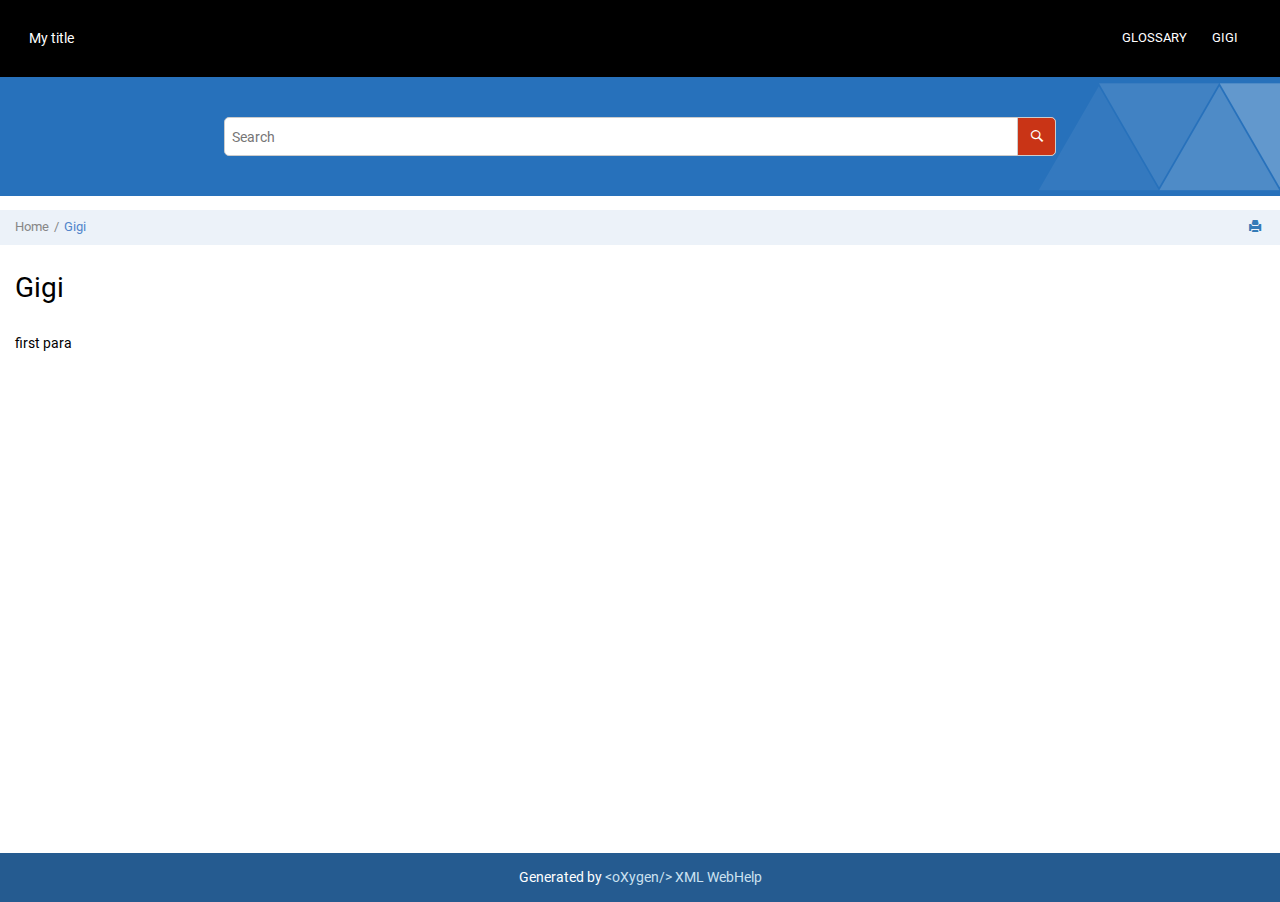
<file: dita/flowers/out/webhelp-responsive/Topic_2.html>
<!DOCTYPE html
  SYSTEM "about:legacy-compat">
<html xmlns="http://www.w3.org/1999/xhtml" xmlns:whc="http://www.oxygenxml.com/webhelp/components" xml:lang="en" lang="en" whc:version="21.0">
    <head><meta http-equiv="Content-Type" content="text/html; charset=UTF-8" /><meta name="viewport" content="width=device-width, initial-scale=1.0" /><meta http-equiv="X-UA-Compatible" content="IE=edge,chrome=1" /><meta name="description" content="first para" /><meta charset="UTF-8" /><meta name="copyright" content="(C) Copyright 2019" /><meta name="DC.rights.owner" content="(C) Copyright 2019" /><meta name="DC.type" content="topic" /><meta name="DC.format" content="HTML5" /><meta name="DC.identifier" content="topic_hv2_wyx_13b" /><title>Gigi</title><!--  Generated with Oxygen version 21.1, build number 2019041109.  --><meta name="wh-path2root" content="" /><meta name="wh-toc-id" content="topic_hv2_wyx_13b-d62e21" /><link rel="stylesheet" type="text/css" href="./oxygen-webhelp/lib/bootstrap/css/bootstrap.min.css" /><link rel="stylesheet" href="./oxygen-webhelp/lib/jquery-ui/jquery-ui.min.css" /><link rel="stylesheet" type="text/css" href="./oxygen-webhelp/app/topic-page.css?buildId=2019041109" /><script type="text/javascript" src="./oxygen-webhelp/lib/jquery/jquery-3.1.1.min.js"><!----></script><script data-main="./oxygen-webhelp/app/topic-page.js" src="./oxygen-webhelp/lib/requirejs/require.js"></script><link rel="stylesheet" type="text/css" href="oxygen-webhelp/template/oxygen.css?buildId=2019041109" /></head>

    <body id="topic_hv2_wyx_13b" class="wh_topic_page frmBody">
        <a href="#wh_topic_body" class="sr-only sr-only-focusable">Jump to main content</a>
        <!-- EXM-36950 - Expand the args.hdr parameter here -->
        
        
        
        <header class="navbar navbar-default wh_header" whc:version="21.0">
    <div class="container-fluid">
        <div class="wh_header_flex_container navbar-nav navbar-expand-md navbar-dark">
            <div class="wh_logo_and_publication_title_container">
                <div class="wh_logo_and_publication_title">
                    
                    <!--
                            This component will be generated when the next parameters are specified in the transformation scenario:
                            'webhelp.logo.image' and 'webhelp.logo.image.target.url'.
                            See: http://oxygenxml.com/doc/versions/17.1/ug-editor/#topics/dita_webhelp_output.html.
                    -->
                    
                    <div class=" wh_publication_title "><a href="index.html"><span class="title">My title</span></a></div>
                    
                </div>
                
                <!-- The menu button for mobile devices is copied in the output only when the 'webhelp.show.top.menu' parameter is set to 'yes' -->
                <button type="button" data-target="#wh_top_menu_and_indexterms_link" id="wh_menu_mobile_button" data-toggle="collapse" class="navbar-toggler collapsed wh_toggle_button" aria-expanded="false" aria-label="Toggle menu" aria-controls="wh_top_menu_and_indexterms_link">
                    <span class="navbar-toggler-icon"></span>
                </button>
            </div>

            <div class="wh_top_menu_and_indexterms_link collapse navbar-collapse" id="wh_top_menu_and_indexterms_link">
                
                <nav class=" wh_top_menu "><ul xmlns:xhtml="http://www.w3.org/1999/xhtml" role="menubar" aria-label="Menu"><li role="menuitem" aria-haspopup="true" aria-expanded="false" class="has-children"><span id="glossary-d62e11-mi" data-tocid="glossary-d62e11" data-state="not-ready" class=" topicref " data-id="glossary"><span class="title"><a href="Topic.html">Glossary</a></span></span></li><li role="menuitem"><span id="topic_hv2_wyx_13b-d62e21-mi" data-tocid="topic_hv2_wyx_13b-d62e21" data-state="leaf" class=" topicref " data-id="topic_hv2_wyx_13b"><span class="title"><a href="Topic_2.html">Gigi</a></span></span></li></ul></nav>
                
                
            </div>
        </div>
    </div>
</header>
        
        <div class=" wh_search_input "><form id="searchForm" method="get" role="search" action="search.html"><div><input type="search" placeholder="Search " class="wh_search_textfield" id="textToSearch" name="searchQuery" aria-label="Search query" required="required" /><button type="submit" class="wh_search_button" aria-label="Search"><span>Search</span></button></div></form></div>
        
        <div class="container-fluid" id="wh_topic_container">
            <div class="row">

                <nav class="wh_tools d-print-none navbar-expand-md">
                    <div data-tooltip-position="bottom" class=" wh_breadcrumb "><ol xmlns:html="http://www.w3.org/1999/xhtml" class="d-print-none"><li><span class="home"><a href="index.html"><span>Home</span></a></span></li><li class="active"><span class="topicref" data-id="topic_hv2_wyx_13b"><span class="title"><a href="Topic_2.html">Gigi</a></span></span></li></ol></div>

                    <div class="wh_right_tools">
                        <button class="wh_hide_highlight" aria-label="Toggle search highlights" title="Toggle search highlights"></button>
                        <button class="webhelp_expand_collapse_sections" data-next-state="collapsed" aria-label="Collapse sections" title="Collapse sections"></button>
                        <div class=" wh_navigation_links "><span id="topic_navigation_links" class="navheader"></span></div>
                        <div class=" wh_print_link print d-none d-md-inline-block "><button onClick="window.print()" title="Print this page" aria-label="Print this page"></button></div>
                        
                        <!-- Expand/Collapse publishing TOC 
                             The menu button for mobile devices is copied in the output only when the publication TOC is available
                        -->
                        
                    </div>
                </nav>
            </div>

            <div class="wh_content_area">
                <div class="row">
                    
                    
                    <div class="col-12" id="wh_topic_body">
                        <div class=" wh_topic_content body "><main role="main"><article role="article" aria-labelledby="ariaid-title1">
    <h1 class="title topictitle1" id="ariaid-title1">Gigi</h1>
    <div class="body">
        <p class="p">first para</p>
    </div>
</article></main></div>
                        
                        
                        
                        
                    </div>
                    
                </div>
            </div>
        </div> 
        <footer class="navbar navbar-default wh_footer" whc:version="21.0">
  <div class=" footer-container mx-auto ">
    
            Generated by <a class="oxyFooter" href="http://www.oxygenxml.com/xml_webhelp.html" target="_blank">
            &lt;oXygen/&gt; XML WebHelp
            </a>
        
  </div>
</footer>
        
        <div id="go2top">
            <span class="oxy-icon oxy-icon-up"></span>
        </div>
        
        <!-- The modal container for images -->
        <div id="modal_img_large" class="modal">
            <span class="close oxy-icon oxy-icon-remove"></span>
            <!-- Modal Content (The Image) -->
            <img class="modal-content" id="modal-img" />
            <!-- Modal Caption (Image Text) -->
            <div id="caption"></div>
        </div>
        
        
    </body>
</html>
</file>
<file: css/css-author/CSS3-selectors-and-structural-pseudo-classes.css>
.sample {
    width: 400px;
    border: 2px solid black;
    margin:1em auto;
    padding:1em;
}
.sample div, 
.sample p{
    margin-left: 1em;
}

.rws {
    width: 400px;
    border: 2px solid #DDDDDD;
    margin:1em auto;
    padding: 1em;   
}
.rws:before {
    content: "Real world sample:";
    display:block;
    font-size:1.3em;
}

/*
=====================================================
  :first-child
  
*/
#first-child .sample div:first-child{
    background-color:red;
}
#first-child .sample div:first-child div:first-child{
    background-color:blue;
}
#first-child .rws p:first-child{
    font-style:italic;
}
#first-child .rws p:first-child:before{
    content: "\"";
    color:#AA33AA;
    background-color:inherit;
}
#first-child .rws p:first-child:after{
    content: "\" \A[This is the first paragraph. You can add here more paragraphs ..]";
    white-space:pre-wrap;
    margin:1em auto;
    color:#AA33AA;
    background-color:inherit;
}



/*
=====================================================
  :last-child
*/
#last-child .sample div:last-child{
    background-color:red;
}
#last-child .sample div:last-child div:last-child{
    background-color:blue;
}

#last-child .rws p:last-child{
    font-style:italic;
}
#last-child .rws p:last-child:before{
    content: "\"";
    color:#AA33AA;
    background-color:inherit;
}
#last-child .rws p:last-child:after{
    content: "\" \A[This was the last paragraph. You can add more paragraphs here..]";
    white-space:pre-wrap;
    margin:1em auto;
    color:#AA33AA;
    background-color:inherit;
}



/*
=====================================================
  :nth-child
*/

#nth-child .sample div:nth-child(3n+2){
    background-color:red;
}
#nth-child .sample div div:nth-child(3n+2){
    background-color:blue;
}

#nth-child .rws p:nth-child(4n){
    background-color:#EEDDDD;
    padding-left: 4em;
}
#nth-child .rws p:nth-child(4n+1){
    background-color:#DDEEDD;
    padding-left: 1em;
}
#nth-child .rws p:nth-child(4n+2){
    background-color:#DDDDEE;
    padding-left: 2em;
}
#nth-child .rws p:nth-child(4n+3){
    background-color:#DDDEDE;
    padding-left: 3em;
}


/*
=====================================================
  :nth-last-child
*/
#nth-last-child .sample div:nth-last-child(2){
    background-color:red;
}
#nth-last-child .sample div div:nth-last-child(2){
    background-color:blue;
}
#nth-last-child .rws p:nth-last-child(1){
    color:#DDDDDD;
    background-color:inherit;
}
#nth-last-child .rws p:nth-last-child(2){
    color:#BBBBBB;
    background-color:inherit;
}
#nth-last-child .rws p:nth-last-child(3){
    color:#999999;
    background-color:inherit;
}
#nth-last-child .rws p:nth-last-child(4){
    color:#777777;
    background-color:inherit;
}
#nth-last-child .rws p:nth-last-child(5){
    color:#555555;
    background-color:inherit;
}

/*
=====================================================
  :nth-of-type
*/
#nth-of-type .sample div:nth-of-type(3){
    background-color:red;
}
#nth-of-type .sample p:nth-of-type(3){
    background-color:blue;
}
#nth-of-type .rws tr:nth-of-type(3){
    background-color:#FFDDDD;
}
#nth-of-type .rws td:nth-of-type(2){
    background-color:#DDDDFF;
}
#nth-of-type .rws tr:nth-of-type(3) > td:nth-of-type(2){
    background-color: #FFDDFF;
}
#nth-of-type .rws table {
    margin:2em;
}

/*
=====================================================
  :nth-last-of-type
*/
#nth-last-of-type .sample div:nth-last-of-type(2){
    background-color:red;
}
#nth-last-of-type .sample p:nth-last-of-type(2){
    background-color:blue;
}
#nth-last-of-type .rws table td:nth-last-of-type(1){
    background-color:#FFDDDD;
}
#nth-last-of-type .rws table tr:nth-last-of-type(1){
    background-color:#FFDDDD;
}

/*
=====================================================
  :empty
*/
#empty .sample div:empty:before{
    background-color:white;
    color:red;
    content:"EMPTY";
}
#empty .sample div:not(:empty):before{
    background-color:white;
    color:blue;
    content:"NOT EMPTY";
}
#empty .rws p:empty:before{
    background-color:silver;
    color:white;
    padding:1em;
    font-style:italic;    
    content:"[Empty paragraph, enter some text or remove it]";
}




/*
=====================================================
  :only-child
*/
#only-child .sample div:only-child{
    background-color:red;
}
#only-child .rws h3:only-child:after{
    font-size:medium;
    font-weight:normal;
    display:block;
    background-color:silver;
    color:white;
    padding:1em;
    font-style:italic;    
    content:"[Section with just a title, enter some description or remove it]";
}


/*
=====================================================
  :only-of-type
*/
#only-of-type .sample div:only-of-type{
    background-color:red;
}
#only-of-type .sample p:only-of-type{
    background-color:blue;
}

#only-of-type .rws h3:not(:only-of-type):after{
    font-size:medium;
    font-weight:normal;
    display:block;
    background-color:silver;
    color:white;
    padding:1em;
    font-style:italic;    
    content:"[Multiple H3 in the same DIV. Consider splitting the DIV.]";
}

/*
=====================================================
  E ~ F
*/

#following-sibling .sample div~p{
    background-color:red;

}
#following-sibling .rws div {
    border: 1px solid gray;
} 

#following-sibling .rws p ~ h3:before{
    display:block;
    font-size:medium;
    font-weight:normal;
    color:red;
    background-color:inherit;
    padding:1em;
    font-style:italic;   
    margin: 1em;
    content:"[Found a paragraph before the title. Move it below the title!]";
}
</file>
<file: css/css-author/CSS4-subject-selectors.css>
pre {
    padding: 2em;
}

.sample {
    width: 400px;
    border: 2px solid black;
    margin:1em auto;
    padding:1em;
}
.sample div, 
.sample p{
    margin-left: 1em;
    padding:1em;
    border:1px solid #EEEEEE;
}

/*
=====================================================
  
*/
#subject .sample div:after!>div>div:hover{
    content: "Too many nested DIVs.";
    display:block;
    background-color:yellow;
    padding:1em;
}
#subject .sample div!>div>div{
    border:4px solid red;
}
#subject .sample div>div>div:hover{
    border:5px solid yellow;
}
</file>
<file: jtei/css/hintsStyles.css>
div {
    font-family:verdana, arial, helvetica, sans-serif;
    font-size:1em;
    
}
</file>
<file: dita/flowers/out/webhelp-responsive/oxygen-webhelp/app/topic-page.css>
@import "topic-page-print.css?buildId=2019041109";

/* Default styles. */
@import "core/webhelp.css?buildId=2019041109";

/* Top Menu and Publication TOC components styles. */
@import "nav-links/nav-links.css?buildId=2019041109";


/* Expand/collapse topic sections. */
@import "core/expand.css?buildId=2019041109";

/* Tooltip styles. */
@import "nav-links/tooltip.css?buildId=2019041109";
</file>
<file: dita/flowers/out/webhelp-responsive/oxygen-webhelp/template/oxygen.css>
/*
 * ==============================================
 * Skin for oXygen generated WebHelp.
 * ==============================================
 */


/*
 * ------------------------------------------------------------------
 *  
 * Fonts.
 *  
 */
@font-face {
    font-family: 'Roboto';
    font-style: normal;
    font-weight: 100;
    src: url(resources/fonts/Roboto-Thin.ttf);
}
@font-face {
    font-family: 'Roboto';
    font-style: normal;
    font-weight: 300;
    src: url(resources/fonts/Roboto-Light.ttf);
}
@font-face {
    font-family: 'Roboto';
    font-style: normal;
    font-weight: 400;
    src: url(resources/fonts/Roboto-Regular.ttf);
}
@font-face {
    font-family: 'Roboto';
    font-style: normal;
    font-weight: 700;
    src: url(resources/fonts/Roboto-Bold.ttf);
}

html, body {
    min-width:100%;
}

body{
    font-family: 'Roboto', sans-serif;
}

    /*
     * ------------------------------------------------------------------
     *
     * Fight with bootstrap
     *
     */
.navbar-brand{
    height:auto;
}
.navbar {
    border:none;
    border-radius:0;
    margin:0;
}
.wh_header{
    background: #000 none;
    color: #ffffff;
}
a,
a:hover,
a:visited{
    color: #1860A8;
}
a:hover{
    text-decoration: none;
}


/*
 * ------------------------------------------------------------------
 *  
 * Publication titles
 *  
 */
 .wh_publication_title > a{
     color:#fff;
}



/*
 * ------------------------------------------------------------------
 *  
 * Menu
 *  
 */
.wh_top_menu {
    text-transform: uppercase;
    margin: .4em 0;
    font-size: 0.9em;
}
.wh_top_menu a{
    color: #fff;
    line-height: 2em;
}

/* The submenus */
.wh_top_menu ul ul {
    background-color: #333;
}
.wh_top_menu ul li:hover {
    background-color: #333;
}
.wh_top_menu ul ul li a:hover {
    background: #000;
}
.wh_top_menu ul ul li {
    border-top-color: #000;
    width: 270px;
    text-transform: capitalize;
}
.wh_top_menu ul ul li.has-children:after{
}

/*
 * ------------------------------------------------------------------
 *  
 * Link to the index.
 * 
 */
 .wh_indexterms_link a span{
    display:none;
}
.wh_indexterms_link a:before{
    color:#fff;
}


/*
 * ------------------------------------------------------------------
 *  
 * Breadcrumb
 *  
 */
.wh_breadcrumb ol {
    color: #878787;
}
.wh_breadcrumb ol a {
    color:inherit;
}
.wh_breadcrumb ol .active {
    color: #5185cb;
}


/*
 * ------------------------------------------------------------------
 *  
 * Tools and navigation
 * 
 */
.wh_tools{
    background-color: #ECF2F9;
    margin: 1em 0 2em;
}

.wh_print_link,
.wh_navigation_links,
.wh_navigation_links .navnext,
.wh_navigation_links .navprev{
}

.webhelp_expand_collapse_sections,
.wh_hide_highlight,
.wh_print_link button,
.wh_navigation_links a,
.wh_navigation_links a:hover,
.wh_navigation_links a:active,
.wh_navigation_links a:visited,
.wh_print_link a:before,
.wh_navigation_links a:before,
.wh_navigation_links a:hover:before,
.wh_navigation_links a:active:before,
.wh_navigation_links a:visited:before{
    color: #347bb7;
    text-decoration: none;
}


/*
 * ------------------------------------------------------------------
 *  
 * Tiles
 * 
 */
.wh_tile {
    background-color: #ECF2F9;
    font-weight: 300;
}
.wh_tile_shortdesc{
    margin-top:1em;
    text-align: center;
    color: #0D1A2B;
    font-size:1.1em;
}
.wh_tile_text:after{
    background: linear-gradient(to bottom, rgba(236, 242, 249, 0), rgba(236, 242, 249, 1) 75%);
}
.wh_tile_title{
    font-size:1.7em;
    text-align: center;
    text-decoration: none;
}
.wh_tile_title a{
    color: #3077be;
}
@media only screen and (max-width: 767px) {
    .wh_tile > div {
        height: auto;
    }
}

/* 
You can style some of the tiles in a special way. 
Example:
.wh_tiles *[data-id='getting_started']{
    background-color:gray;
}
*/


/*
 * ------------------------------------------------------------------
 *  
 * Search area
 * 
 */
.wh_search_input{
    display:block;
    margin:0;
    position:relative;
    background: url('resources/images/bgr_right_small.png') right no-repeat #2771bb;
    padding: 40px 0;
}

.wh_welcome:not(:empty){
    font-size: 2.9em;
    margin: 0 auto;
    font-family: Roboto, sans-serif;
    padding: 0 0 0.5em 0;
    text-shadow: none;
    font-weight: 300;
    line-height: 1.2em;
}

.wh_main_page .wh_search_input{
    padding: 115px 0;
    background: url('resources/images/bgr_right.png') right no-repeat #2771bb;

}
.wh_search_textfield{
    border: solid 1px #CCC;
    border-radius: 5px;
    padding: 0 .5em;
    position: relative;
    height: 2.8em;
}
.wh_search_button{
    border: solid 1px #CCC;
    border-radius: 0 5px 5px 0;
    padding: 0.6em 1em;
    color:#fff;
    background-color: #C93416;
    height: 2.8em;
}

/* Search autocomplete icons */
.search-autocomplete-proposal-type-history a,
.search-autocomplete-proposal-type-history a:hover,
.search-autocomplete-proposal-type-history a:visited,
.search-autocomplete-proposal-type-history a:active{
    text-decoration: none;
    color:inherit;
    font-size: 0.8em;
}
.ui-state-active .search-autocomplete-proposal-type-history a,
.ui-state-active .search-autocomplete-proposal-type-history a:hover,
.ui-state-active .search-autocomplete-proposal-type-history a:visited,
.ui-state-active .search-autocomplete-proposal-type-history a:active{
    color: #fff;
}

/* Active search page */
#wh-search-pagination > ul > li.active > a {
    background-color: #346ec5;
}

/*@media only screen and (max-width: 999px) {*/
    /*.wh_search_input:after{*/
        /*display:none;*/
    /*}*/

/*}*/
@media only screen and (max-width: 767px) {
    .wh_main_page .wh_search_input,
    .wh_search_input {
        padding: 3em 0;
    }
}


/*
 * ------------------------------------------------------------------
 *  
 * Publication TOC
 * 
 */
.wh_publication_toc{
    border-radius: 3px;
    padding: 1.5em .5em;
    background-color: #f8f8f8
}
.wh_publication_toc .active > .topicref a {
    color: #5185cb;
}
.wh_publication_toc span, .wh_publication_toc a, .wh_publication_toc a:visited, .wh_publication_toc a:hover {
    color: #878787;
}
.wh_publication_toc a:hover {
    text-decoration: underline;
}

.wh_publication_toc ul li, #wh_topic_toc ul li{
    margin-top: .7em;
}

@media only screen and (max-width: 767px) {
    .wh_publication_toc {
        border-radius: 0;
        padding: 1em 0.5em;
        margin-top: 10px;
        border: 1px solid #e0e0e0;
    }

    .wh_related_links,
    .wh_child_links,
    .wh_topic_content .related-links{
        border: 1px solid #e0e0e0;
    }
}

/* Publication TOC tooltip */
.wh_breadcrumb .topicref .wh-tooltip,
.wh_publication_toc .topicref .wh-tooltip {
    background-color: #5185cb;
    color: #fff;
    font-size: 1.4rem;
}

.wh_breadcrumb .topicref .wh-tooltip a,
.wh_publication_toc .topicref .wh-tooltip a {
    color: #fff;
    text-decoration: underline;
}

/* Tooltip arrow. */

[data-tooltip-position="left"] .topicref .wh-tooltip::before {
    border-left-color: #5185cb;
}

[data-tooltip-position="right"] .topicref .wh-tooltip::before {
    border-right-color: #5185cb;
}

[data-tooltip-position="bottom"] .topicref .wh-tooltip::before {
    border-bottom-color: #5185cb;
}

[data-tooltip-position="top"] .topicref .wh-tooltip::before {
    border-top-color: #5185cb;
}

/*
 * ------------------------------------------------------------------
 *
 * Footer
 * 
 */
.wh_footer{
    text-align: center;
    padding: 1em;
    position:relative;
    bottom: 0;
    width: 100%;
    color: #ffffff;
    background: none #255B90;
    margin-top: 2em;
}

.wh_footer a{
    color: #CCE2F1;
}

/*
 * ------------------------------------------------------------------
 *  
 * Topic content
 * 
 */
.wh_topic_content,.wh_content_area {
    color: #000000;
    line-height: 1.7em;
    margin-bottom: 80px;
}
.wh_main_page .wh_content_area {
    margin: 40px auto;
}
.wh_topic_content .title.topictitle1 {
    font-size: 2em;
    line-height: 1.1em;
}

.topictitle3{
    font-weight: 400;
}

.wh_related_links,
.wh_child_links,
.wh_topic_content .related-links{
    border-top: 1px solid #ccc;
    padding-top: 7px;
    margin-top: 0;
}

.wh_related_links,
.wh_topic_content .related-links{
    padding: .5em 1.5em ;
}

.wh_child_links {
    padding: 1.5em ;
}

.related-links strong{
    font-weight: 500;
}

.related-links a,
.related-links a:visited {
    color: #5185cb;
    padding-bottom: .3em;
    display:inline-block;
}

.filepath {
    color: #c7254e !important;
}

/*
 * ------------------------------------------------------------------
 *  
 * Search results.
 * 
 */
.searchresult {
    list-style: none;
}

.searchresult li a {
    color:#346ec5;
}
.searchresult .shortdesclink {
    margin: .3em .5em 0 0;
}
.wh_search_expression{
    font-weight:bold;
}

/* Search relative path */
.searchresult li .relativePath a {
    color: #006621;
}

/*--------- Search results breadcrumb ----------*/
.search-breadcrumb li a {
    background: #ECF2F9;
}
.search-breadcrumb li .title:before,
.search-breadcrumb li .title:after {
    border-color: #ECF2F9;
}
.search-breadcrumb li .title:before {
    border-left-color: transparent;
}
.search-breadcrumb li .title:after {
    border-color: transparent;
    border-left-color: #ECF2F9;
}


/*
 * ------------------------------------------------------------------
 *  
 * Index terms.
 * 
 */
.wh_index_terms span.wh_first_letter {
    color: #346ec5;
}
.wh_index_terms #indexList{
    padding:0;
}



/*
 * ------------------------------------------------------------------
 *  
 * Tree TOC for the main page.
 * 
 */
.wh_main_page_toc{
}


.wh_main_page_toc .expanded, .wh_main_page_toc .wh_main_page_toc_accordion_header:hover, .wh_main_page_toc>.wh_main_page_toc_entry:hover, .wh_main_page_toc_accordion_entries{
    background-color: #F2F8FF;
}

/**
 *
 * Styles used for RTL pages
 *
 */
html[dir='rtl'] .wh_top_menu ul li:hover > ul {
    max-width: 270px;
}
</file>
